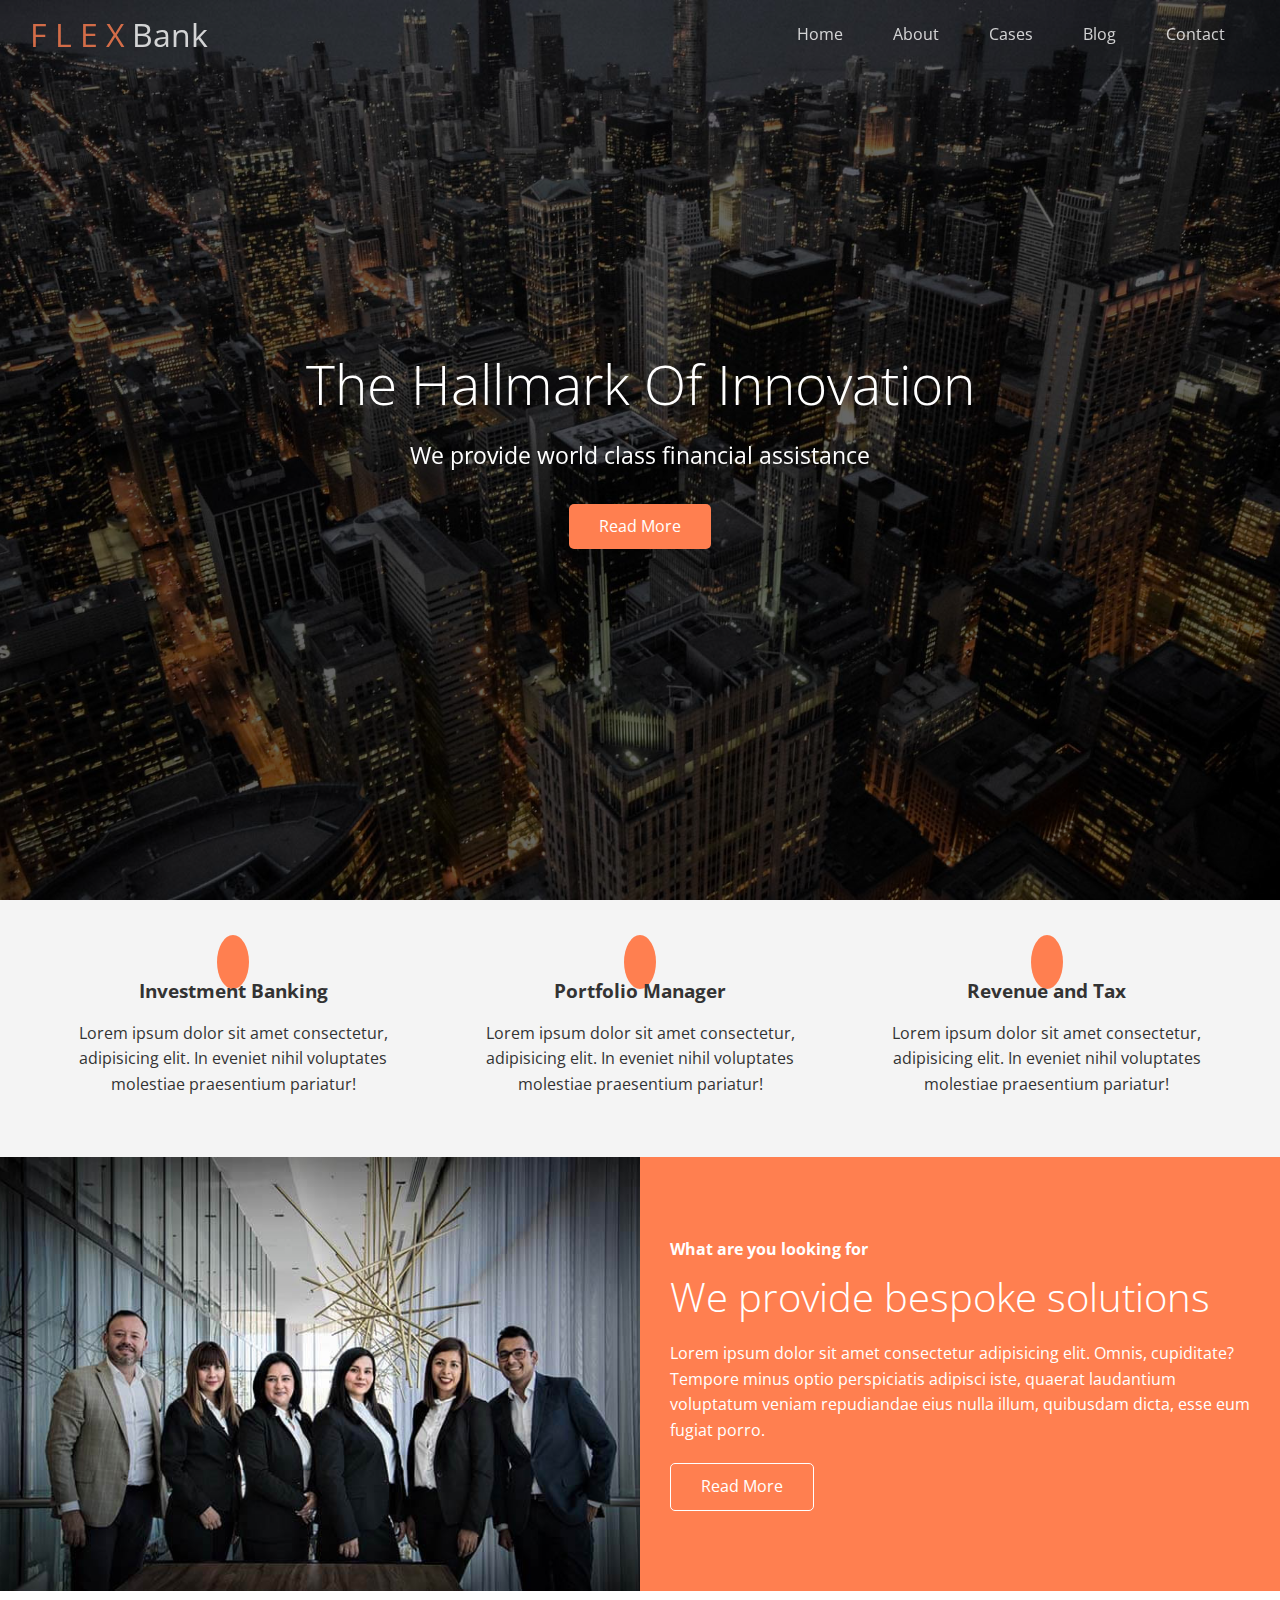
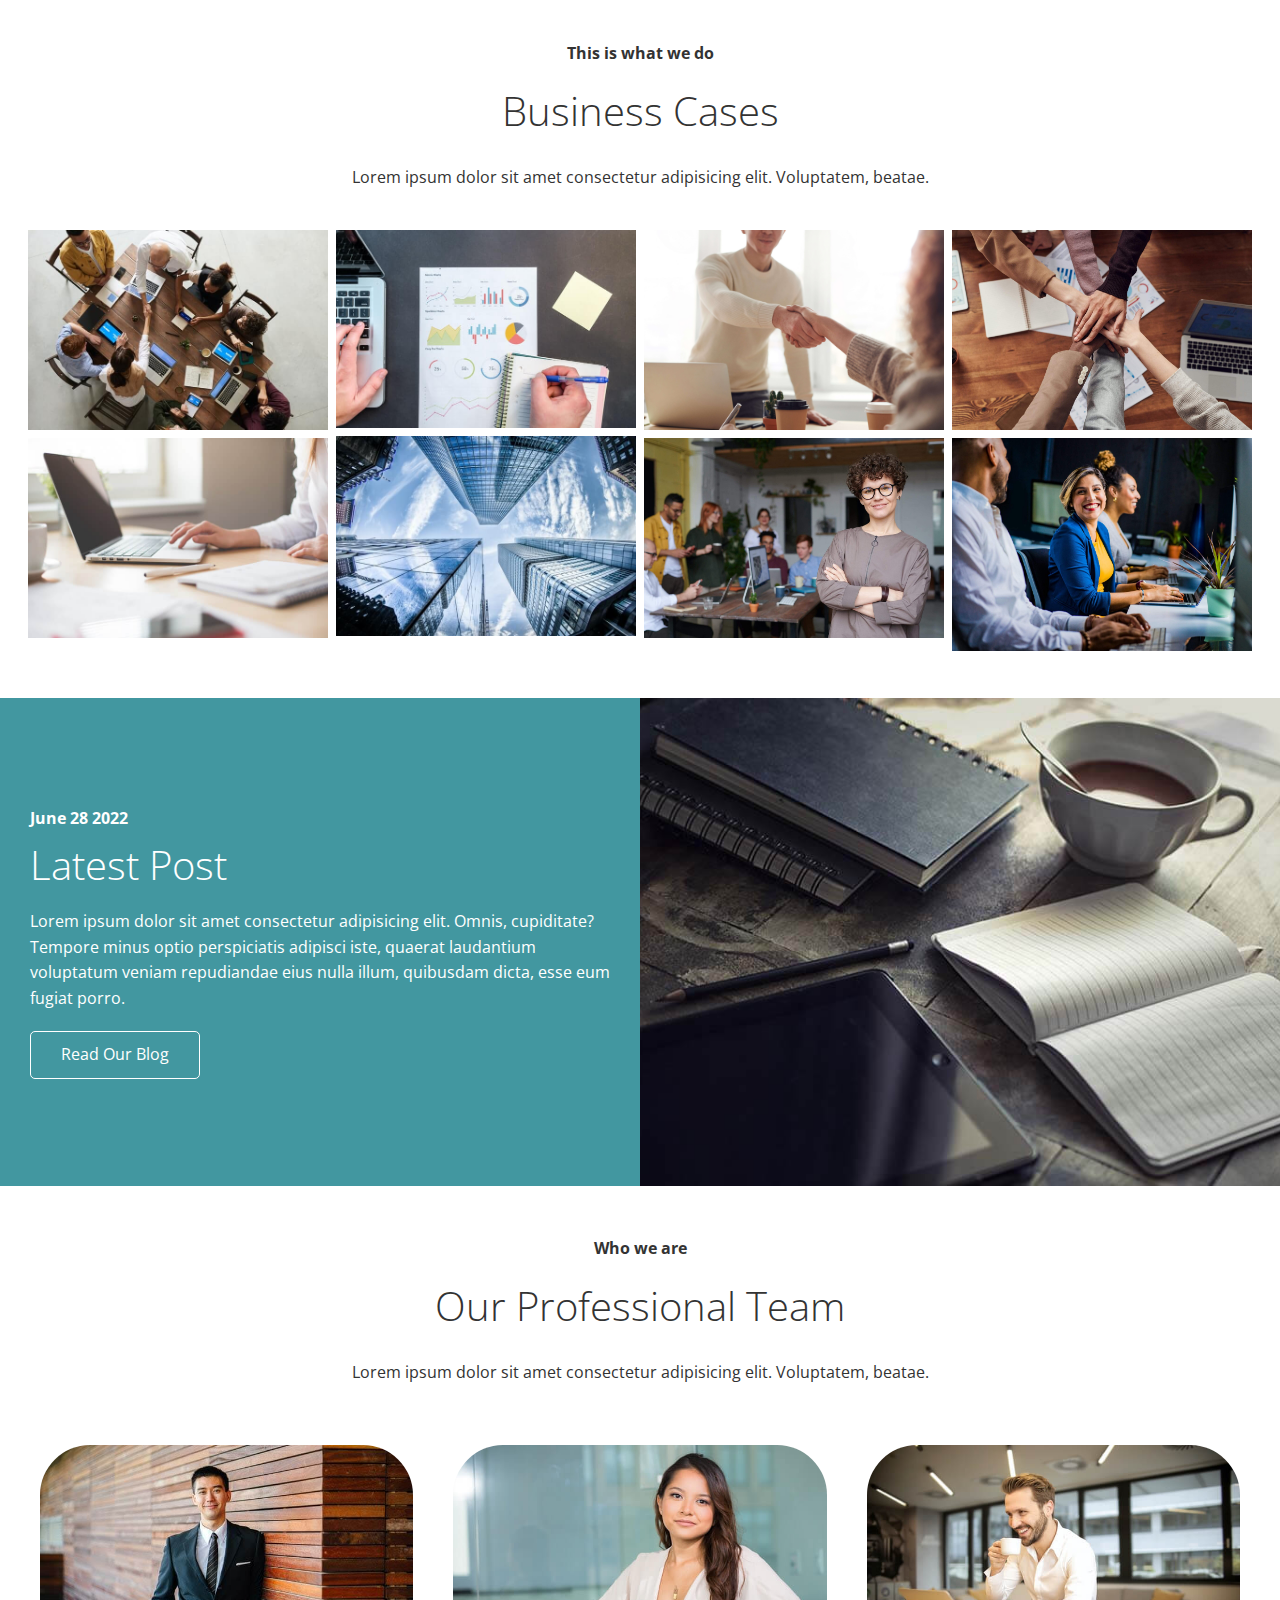
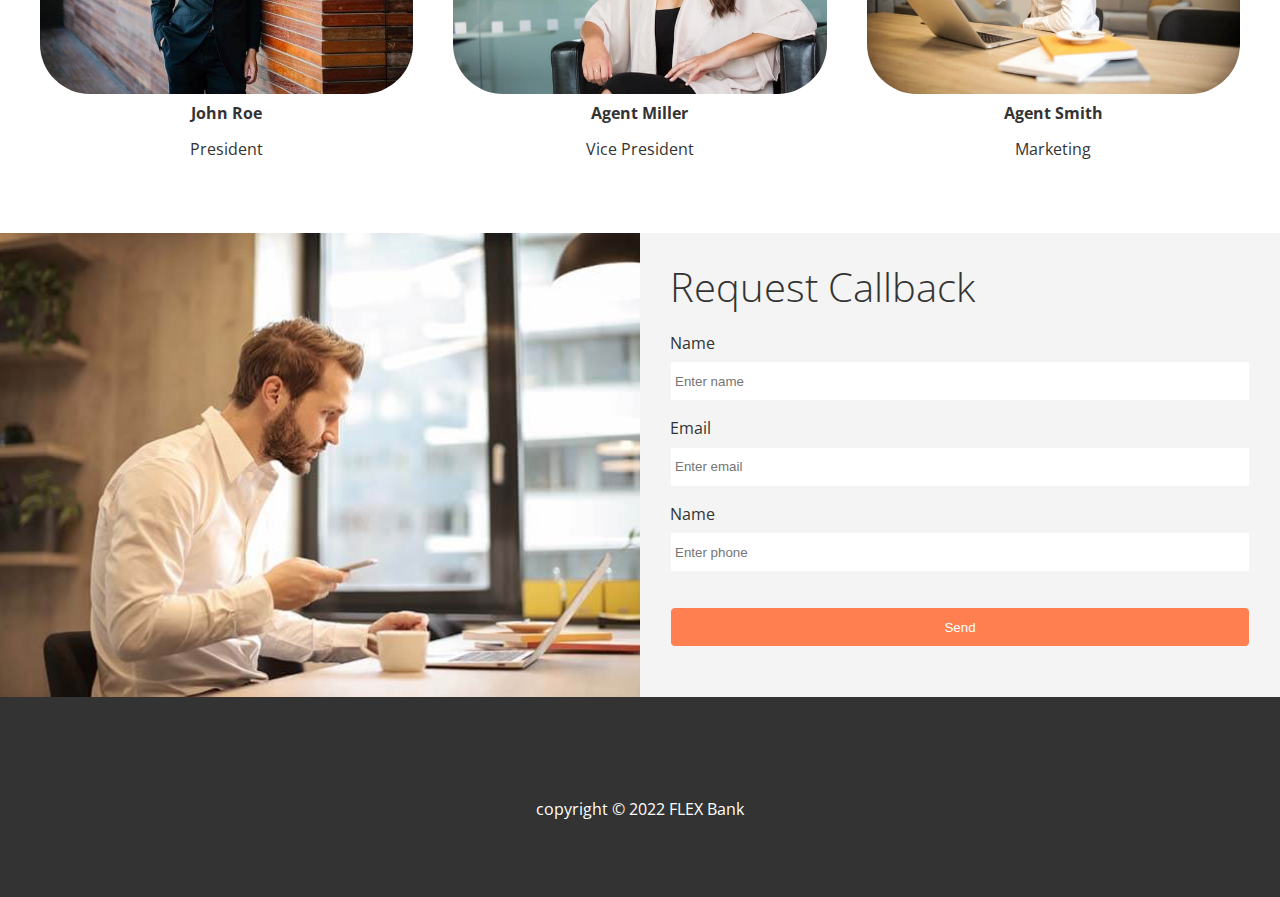
<file: index.html>
<!DOCTYPE html>
<html lang="en">

<head>
  <meta charset="UTF-8">
  <meta http-equiv="X-UA-Compatible" content="IE=edge">
  <meta name="viewport" content="width=device-width, initial-scale=1.0">
  <link rel="stylesheet" href="https://cdnjs.cloudflare.com/ajax/libs/font-awesome/6.1.1/css/all.min.css"
    integrity="sha512-KfkfwYDsLkIlwQp6LFnl8zNdLGxu9YAA1QvwINks4PhcElQSvqcyVLLD9aMhXd13uQjoXtEKNosOWaZqXgel0g=="
    crossorigin="anonymous" referrerpolicy="no-referrer" />
  <link rel="stylesheet" href="./css/lightbox.min.css">
  <link rel="stylesheet" href="./css/utilities.css">
  <link rel="stylesheet" href="./css/style.css">
  <link rel="shortcut icon" type="image/x-icon" href="./images/favicon.ico">
  <title>Welcome To FLEXBank</title>
</head>

<body id="home">
  <header class="hero">
    <div class="navbar top" id="navbar">
      <h1 class="logo">
        <span class="text-primary"><i class="fas fa-bank"></i> F L E X </span>Bank
      </h1>
      <nav>
        <ul>
          <li><a href="#home">Home</a></li>
          <li><a href="#about">About</a></li>
          <li><a href="#cases">Cases</a></li>
          <li><a href="#blog">Blog</a></li>
          <li><a href="#contact">Contact</a></li>
        </ul>
      </nav>
    </div>

    <div class="content">
      <h1>The Hallmark Of Innovation</h1>
      <p>We provide world class financial assistance</p>
      <a href="#about" class="btn"><i class="fas fa-chevron-right"></i>Read More</a>
    </div>
  </header>
  <main>
    <!-- About: Icons -->
    <section id="about" class="icons bg-light">
      <div class="flex-items">
        <div>
          <i class="fas fa-university fa-2x"></i>
          <div>
            <h3>Investment Banking</h3>
            <p>Lorem ipsum dolor sit amet consectetur, adipisicing elit. In eveniet nihil voluptates molestiae
              praesentium pariatur!</p>
          </div>
        </div>
        <div>
          <i class="fas fa-book-reader fa-2x"></i>
          <div>
            <h3>Portfolio Manager</h3>
            <p>Lorem ipsum dolor sit amet consectetur, adipisicing elit. In eveniet nihil voluptates molestiae
              praesentium pariatur!</p>
          </div>
        </div>
        <div>
          <i class="fas fa-pencil-alt fa-2x"></i>
          <div>
            <h3>Revenue and Tax</h3>
            <p>Lorem ipsum dolor sit amet consectetur, adipisicing elit. In eveniet nihil voluptates molestiae
              praesentium pariatur!</p>
          </div>
        </div>
      </div>
    </section>

    <!-- About : Solutions -->
    <section id="solutions" class="solutions flex-columns">
      <div class="row">
        <div class="column">
          <div class="column-1">
            <img src="images/home/people.jpg" alt="people">
          </div>
        </div>
        <div class="column">
          <div class="column-2 bg-primary">
            <h4>What are you looking for</h4>
            <h2>We provide bespoke solutions</h2>
            <p>Lorem ipsum dolor sit amet consectetur adipisicing elit. Omnis, cupiditate? Tempore minus optio
              perspiciatis adipisci iste, quaerat laudantium voluptatum veniam repudiandae eius nulla illum, quibusdam
              dicta, esse eum fugiat porro.</p>
            <a href="" class="btn btn-outline">
              <i class="fas fa-chevron"></i>
              Read More
            </a>
          </div>
        </div>
      </div>
    </section>

    <!-- Cases -->
    <section id="cases" class="cases flex-grid section-padding">
      <header class="section-header">
        <h4>This is what we do </h4>
        <h2>Business Cases</h2>
        <p>Lorem ipsum dolor sit amet consectetur adipisicing elit. Voluptatem, beatae.</p>
      </header>
      <div class="row">
        <div class="column">
          <a href="images/cases/cases1.jpg" data-lightbox="cases"
            data-title="Lorem ipsum dolor sit amet consectetur adipisicing elit. Voluptatem, beatae">
            <img src="images/cases/cases1.jpg" alt="">
          </a>

          <a href="images/cases/cases2.jpg" data-lightbox="cases"
            data-title="Lorem ipsum dolor sit amet consectetur adipisicing elit. Voluptatem, beatae">
            <img src="images/cases/cases2.jpg" alt="">
          </a>
        </div>
        <div class="column">
          <a href="images/cases/cases3.jpg" data-lightbox="cases"
            data-title="Lorem ipsum dolor sit amet consectetur adipisicing elit. Voluptatem, beatae">
            <img src="images/cases/cases3.jpg" alt="">
          </a>

          <a href="images/cases/cases4.jpg" data-lightbox="cases"
            data-title="Lorem ipsum dolor sit amet consectetur adipisicing elit. Voluptatem, beatae">
            <img src="images/cases/cases4.jpg" alt="">
          </a>
        </div>
        <div class="column">

          <a href="images/cases/cases5.jpg" data-lightbox="cases"
            data-title="Lorem ipsum dolor sit amet consectetur adipisicing elit. Voluptatem, beatae">
            <img src="images/cases/cases5.jpg" alt="">
          </a>

          <a href="images/cases/cases6.jpg" data-lightbox="cases"
            data-title="Lorem ipsum dolor sit amet consectetur adipisicing elit. Voluptatem, beatae">
            <img src="images/cases/cases6.jpg" alt="">
          </a>
        </div>
        <div class="column">
          <a href="images/cases/cases7.jpg" data-lightbox="cases"
            data-title="Lorem ipsum dolor sit amet consectetur adipisicing elit. Voluptatem, beatae">
            <img src="images/cases/cases7.jpg" alt="">
          </a>

          <a href="images/cases/cases8.jpg" data-lightbox="cases"
            data-title="Lorem ipsum dolor sit amet consectetur adipisicing elit. Voluptatem, beatae">
            <img src="images/cases/cases8.jpg" alt="">
          </a>
        </div>
      </div>
    </section>

    <!-- Blog -->
    <section id="blog" class="blog flex-columns flex-reverse">
      <div class="row">
        <div class="column">
          <div class="column-1">
            <img src="images/home/blog.jpg" alt="people">
          </div>
        </div>
        <div class="column">
          <div class="column-2 bg-secondary">
            <h4>June 28 2022</h4>
            <h2>Latest Post</h2>
            <p>Lorem ipsum dolor sit amet consectetur adipisicing elit. Omnis, cupiditate? Tempore minus optio
              perspiciatis adipisci iste, quaerat laudantium voluptatum veniam repudiandae eius nulla illum, quibusdam
              dicta, esse eum fugiat porro.</p>
            <a href="blog.html" class="btn btn-outline">
              <i class="fas fa-chevron"></i>
              Read Our Blog
            </a>
          </div>
        </div>
      </div>
    </section>

    <!-- Teams -->
    <section id="team" class="team section-padding">
      <header class="section-header">
        <h4>Who we are </h4>
        <h2>Our Professional Team</h2>
        <p>Lorem ipsum dolor sit amet consectetur adipisicing elit. Voluptatem, beatae.</p>
      </header>
      <div class="flex-items">
        <div>
          <img src="images/team/person1.jpg" alt="">
          <h4>John Roe</h4>
          <p>President</p>
        </div>
        <div>
          <img src="images/team/person2.jpg" alt="">
          <h4>Agent Miller</h4>
          <p>Vice President</p>
        </div>
        <div>
          <img src="images/team/person3.jpg" alt="">
          <h4>Agent Smith</h4>
          <p>Marketing</p>
        </div>
      </div>
      </div>
    </section>

    <!-- Contact -->
    <section id="contact" class="contact flex-columns">
      <div class="row">
        <div class="column">
          <div class="column-1">
            <img src="images/home/contact.jpg" alt="people">
          </div>
        </div>
        <div class="column">
          <div class="column-2 bg-light">
            <h2>Request Callback</h2>
            <form action="" class="callback-form">
              <div class="form-group">
                <label for="name">Name</label>
                <input type="text" name="name" id="name" placeholder="Enter name">
              </div>
              <div class="form-group">
                <label for="email">Email</label>
                <input type="email" name="email" id="email" placeholder="Enter email">
              </div>
              <div class="form-group">
                <label for="phone">Name</label>
                <input type="text" name="phone" id="phone" placeholder="Enter phone">
              </div>
              <input type="submit" value="Send" id="submit" class="btn">
            </form>
          </div>
        </div>
      </div>
    </section>
  </main>

  <footer class="footer bg-dark">
    <div class="social">
      <a href="#"><i class="fab fa-facebook fa-2x"></i></a>
      <a href="#"><i class="fab fa-twitter fa-2x"></i></a>
      <a href="#"><i class="fab fa-youtube fa-2x"></i></a>
      <a href="#"><i class="fab fa-linkedin fa-2x"></i></a>
    </div>
    <p>copyright &copy; 2022 FLEX Bank</p>
  </footer>

  <script src="https://code.jquery.com/jquery-3.6.0.min.js"
    integrity="sha256-/xUj+3OJU5yExlq6GSYGSHk7tPXikynS7ogEvDej/m4=" crossorigin="anonymous">
    </script>

  <script src="js/lightbox.min.js"></script>


  <script>
    const navbar = document.getElementById('navbar');
    let scrolled = false;

    window.onscroll = function () {
      if (window.pageYOffset > 100) {
        navbar.classList.remove('top');
        if (!scrolled) {
          navbar.style.transform = 'translateY(-70px)';
        }
        setTimeout(function () {
          navbar.style.transform = 'translateY(0)';
          scrolled = true;
        }, 200);
      } else {
        navbar.classList.add('top');
        scrolled = false;
      }
    };

    // Smooth Scrolling
    $('#navbar a, .btn').on('click', function (e) {
      if (this.hash !== '') {
        e.preventDefault();

        const hash = this.hash;

        $('html, body').animate(
          {
            scrollTop: $(hash).offset().top - 100,
          },
          800
        );
      }
    });
  </script>
</body>

</html>
</file>
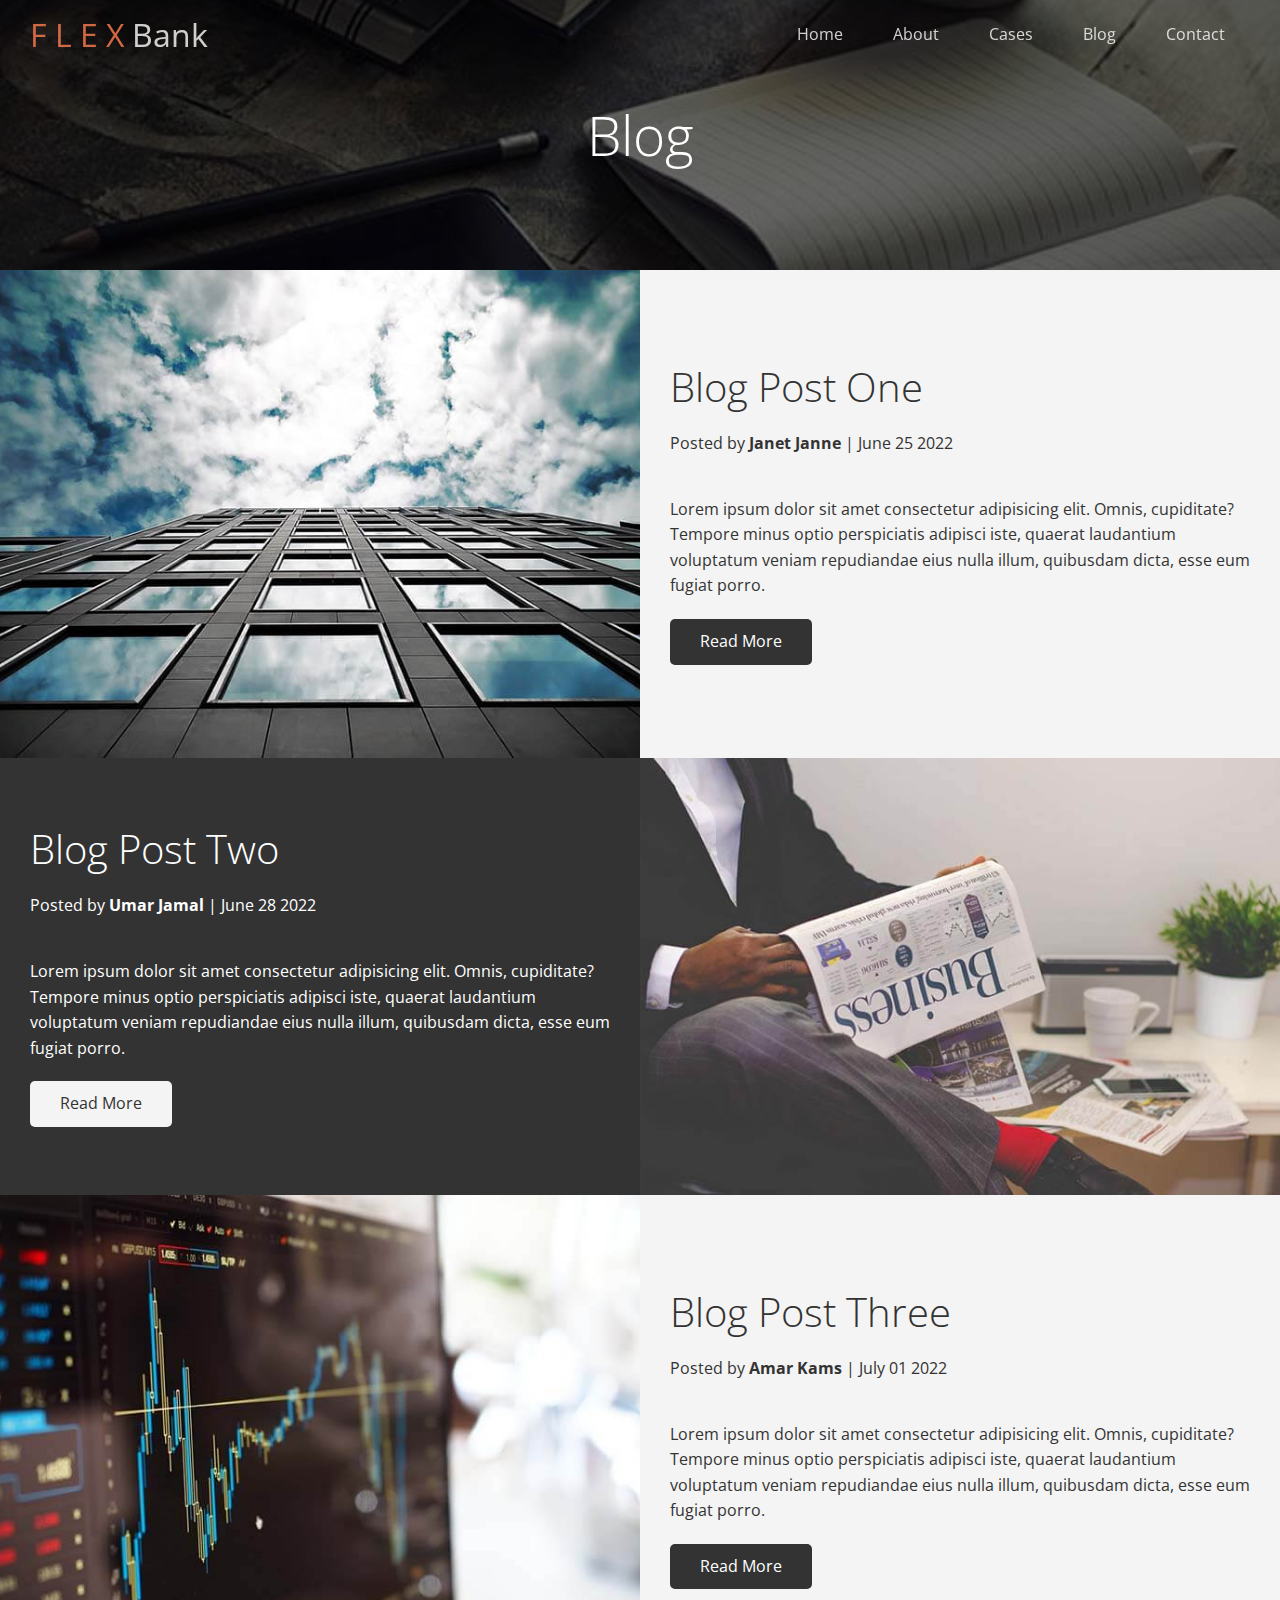
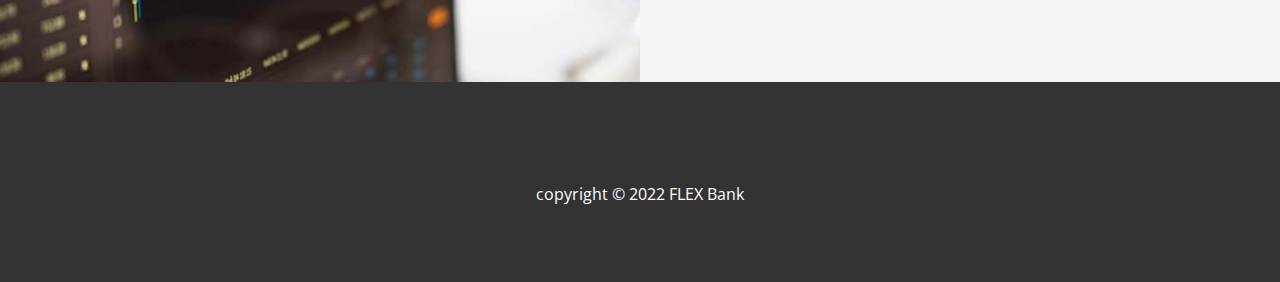
<file: blog.html>
<!DOCTYPE html>
<html lang="en">

<head>
  <meta charset="UTF-8">
  <meta http-equiv="X-UA-Compatible" content="IE=edge">
  <meta name="viewport" content="width=device-width, initial-scale=1.0">
  <link rel="stylesheet" href="https://cdnjs.cloudflare.com/ajax/libs/font-awesome/6.1.1/css/all.min.css"
    integrity="sha512-KfkfwYDsLkIlwQp6LFnl8zNdLGxu9YAA1QvwINks4PhcElQSvqcyVLLD9aMhXd13uQjoXtEKNosOWaZqXgel0g=="
    crossorigin="anonymous" referrerpolicy="no-referrer" />
  <link rel="stylesheet" href="./css/utilities.css">
  <link rel="stylesheet" href="./css/style.css">
  <title>Read Our Blog</title>
</head>

<body id="home">
  <header class="hero blog">
    <div class="navbar top" id="navbar">
      <h1 class="logo">
        <span class="text-primary"><i class="fas fa-bank"></i> F L E X </span>Bank
      </h1>
      <nav>
        <ul>
          <li><a href="index.html">Home</a></li>
          <li><a href="index.html#about">About</a></li>
          <li><a href="index.html#cases">Cases</a></li>
          <li><a href="index.html#blog">Blog</a></li>
          <li><a href="index.html#contact">Contact</a></li>
        </ul>
      </nav>
    </div>

    <div class="content">
      <h1>Blog</h1>
    </div>
  </header>
  <main>
    <article class="flex-columns">
      <div class="row">
        <div class="column">
          <div class="column-1">
            <img src="images/blog/blog1.jpg" alt="people">
          </div>
        </div>
        <div class="column">
          <div class="column-2 bg-light">
            <h2>Blog Post One</h2>
            <p class="meta">
              <i class="fas fa-user"></i>Posted by <strong>Janet Janne</strong> | June 25 2022
            </p>
            <p>Lorem ipsum dolor sit amet consectetur adipisicing elit. Omnis, cupiditate? Tempore minus optio
              perspiciatis adipisci iste, quaerat laudantium voluptatum veniam repudiandae eius nulla illum, quibusdam
              dicta, esse eum fugiat porro.</p>
            <a href="post.html" class="btn btn-dark">
              <i class="fas fa-chevron"></i>
              Read More
            </a>
          </div>
        </div>
      </div>
    </article>
    <article class="flex-columns flex-reverse">
      <div class="row">
        <div class="column">
          <div class="column-1">
            <img src="images/blog/blog2.jpg" alt="people">
          </div>
        </div>
        <div class="column">
          <div class="column-2 bg-dark">
            <h2>Blog Post Two</h2>
            <p class="meta">
              <i class="fas fa-user"></i>Posted by <strong>Umar Jamal</strong> | June 28 2022
            </p>
            <p>Lorem ipsum dolor sit amet consectetur adipisicing elit. Omnis, cupiditate? Tempore minus optio
              perspiciatis adipisci iste, quaerat laudantium voluptatum veniam repudiandae eius nulla illum, quibusdam
              dicta, esse eum fugiat porro.</p>
            <a href="post.html" class="btn btn-light">
              <i class="fas fa-chevron"></i>
              Read More
            </a>
          </div>
        </div>
      </div>
    </article>

    <article class="flex-columns">
      <div class="row">
        <div class="column">
          <div class="column-1">
            <img src="images/blog/blog3.jpg" alt="people">
          </div>
        </div>
        <div class="column">
          <div class="column-2 bg-light">
            <h2>Blog Post Three</h2>
            <p class="meta">
              <i class="fas fa-user"></i>Posted by <strong>Amar Kams</strong> | July 01 2022
            </p>
            <p>Lorem ipsum dolor sit amet consectetur adipisicing elit. Omnis, cupiditate? Tempore minus optio
              perspiciatis adipisci iste, quaerat laudantium voluptatum veniam repudiandae eius nulla illum, quibusdam
              dicta, esse eum fugiat porro.</p>
            <a href="post.html" class="btn btn-dark">
              <i class="fas fa-chevron"></i>
              Read More
            </a>
          </div>
        </div>
      </div>
    </article>
  </main>

  <footer class="footer bg-dark">
    <div class="social">
      <a href="#"><i class="fab fa-facebook fa-2x"></i></a>
      <a href="#"><i class="fab fa-twitter fa-2x"></i></a>
      <a href="#"><i class="fab fa-youtube fa-2x"></i></a>
      <a href="#"><i class="fab fa-linkedin fa-2x"></i></a>
    </div>
    <p>copyright &copy; 2022 FLEX Bank</p>
  </footer>

  <script>
    const navbar = document.getElementById('navbar');
    let scrolled = false;

    window.onscroll = function () {
      if (window.pageYOffset > 100) {
        navbar.classList.remove('top');
        if (!scrolled) {
          navbar.style.transform = 'translateY(-70px)';
        }
        setTimeout(function () {
          navbar.style.transform = 'translateY(0)';
          scrolled = true;
        }, 200);
      } else {
        navbar.classList.add('top');
        scrolled = false;
      }
    };
  </script>
</body>

</html>
</file>
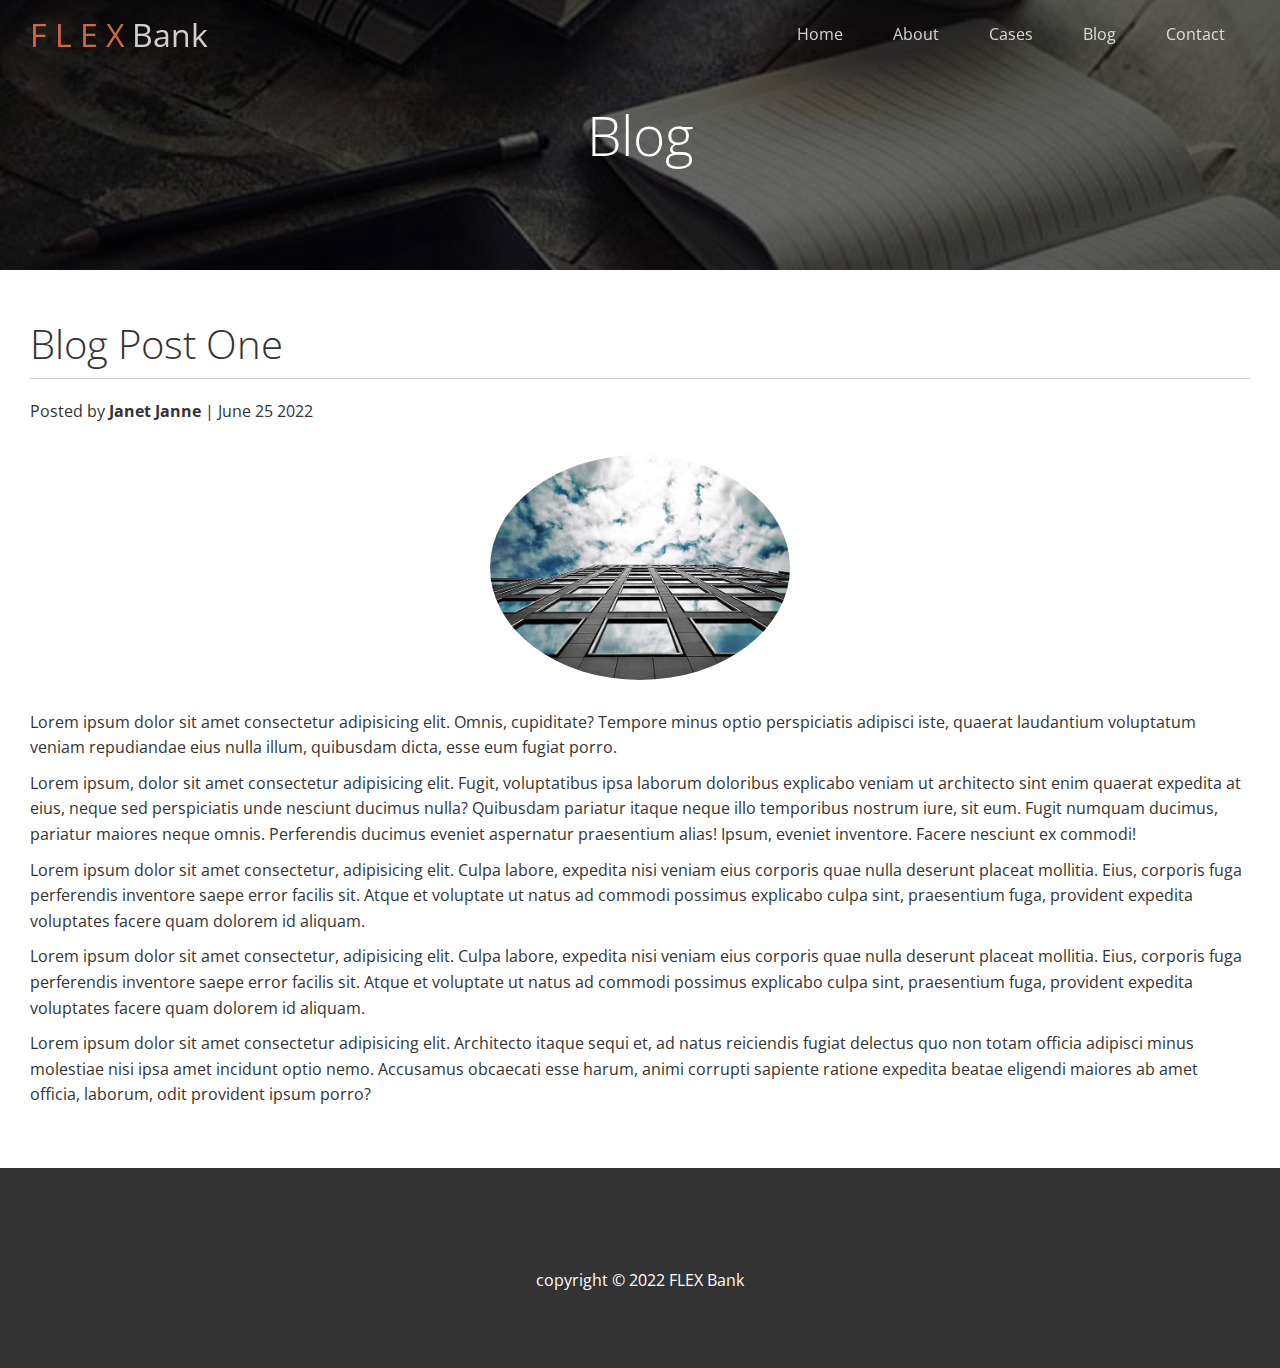
<file: post.html>
<!DOCTYPE html>
<html lang="en">

<head>
  <meta charset="UTF-8">
  <meta http-equiv="X-UA-Compatible" content="IE=edge">
  <meta name="viewport" content="width=device-width, initial-scale=1.0">
  <link rel="stylesheet" href="https://cdnjs.cloudflare.com/ajax/libs/font-awesome/6.1.1/css/all.min.css"
    integrity="sha512-KfkfwYDsLkIlwQp6LFnl8zNdLGxu9YAA1QvwINks4PhcElQSvqcyVLLD9aMhXd13uQjoXtEKNosOWaZqXgel0g=="
    crossorigin="anonymous" referrerpolicy="no-referrer" />
  <link rel="stylesheet" href="./css/utilities.css">
  <link rel="stylesheet" href="./css/style.css">
  <title>Post 1</title>
</head>

<body id="home">
  <header class="hero blog">
    <div class="navbar top" id="navbar">
      <h1 class="logo">
        <span class="text-primary"><i class="fas fa-bank"></i> F L E X </span>Bank
      </h1>
      <nav>
        <ul>
          <li><a href="index.html">Home</a></li>
          <li><a href="index.html#about">About</a></li>
          <li><a href="index.html#cases">Cases</a></li>
          <li><a href="index.html#blog">Blog</a></li>
          <li><a href="index.html#contact">Contact</a></li>
        </ul>
      </nav>
    </div>

    <div class="content">
      <h1>Blog</h1>
    </div>
  </header>
  <main>
    <section class="post">
      <h2>Blog Post One</h2>
      <p class="meta">
        <i class="fas fa-user"></i>Posted by <strong>Janet Janne</strong> | June 25 2022
      </p>
      <img src="images/blog/blog1.jpg" alt="">
      <p>Lorem ipsum dolor sit amet consectetur adipisicing elit. Omnis, cupiditate? Tempore minus optio perspiciatis
        adipisci iste, quaerat laudantium voluptatum veniam repudiandae eius nulla illum, quibusdam dicta, esse eum
        fugiat porro.</p>
      <p>Lorem ipsum, dolor sit amet consectetur adipisicing elit. Fugit, voluptatibus ipsa laborum doloribus explicabo
        veniam ut architecto sint enim quaerat expedita at eius, neque sed perspiciatis unde nesciunt ducimus nulla?
        Quibusdam pariatur itaque neque illo temporibus nostrum iure, sit eum. Fugit numquam ducimus, pariatur maiores
        neque omnis. Perferendis ducimus eveniet aspernatur praesentium alias! Ipsum, eveniet inventore. Facere nesciunt
        ex commodi!</p>
      <p>Lorem ipsum dolor sit amet consectetur, adipisicing elit. Culpa labore, expedita nisi veniam eius corporis quae
        nulla deserunt placeat mollitia. Eius, corporis fuga perferendis inventore saepe error facilis sit. Atque et
        voluptate ut natus ad commodi possimus explicabo culpa sint, praesentium fuga, provident expedita voluptates
        facere quam dolorem id aliquam.</p>
      <p>Lorem ipsum dolor sit amet consectetur, adipisicing elit. Culpa labore, expedita nisi veniam eius corporis quae
        nulla deserunt placeat mollitia. Eius, corporis fuga perferendis inventore saepe error facilis sit. Atque et
        voluptate ut natus ad commodi possimus explicabo culpa sint, praesentium fuga, provident expedita voluptates
        facere quam dolorem id aliquam.</p>
      <p>Lorem ipsum dolor sit amet consectetur adipisicing elit. Architecto itaque sequi et, ad natus reiciendis fugiat
        delectus quo non totam officia adipisci minus molestiae nisi ipsa amet incidunt optio nemo. Accusamus obcaecati
        esse harum, animi corrupti sapiente ratione expedita beatae eligendi maiores ab amet officia, laborum, odit
        provident ipsum porro?</p>

    </section>
  </main>

  <footer class="footer bg-dark">
    <div class="social">
      <a href="#"><i class="fab fa-facebook fa-2x"></i></a>
      <a href="#"><i class="fab fa-twitter fa-2x"></i></a>
      <a href="#"><i class="fab fa-youtube fa-2x"></i></a>
      <a href="#"><i class="fab fa-linkedin fa-2x"></i></a>
    </div>
    <p>copyright &copy; 2022 FLEX Bank</p>
  </footer>

  <script>
    const navbar = document.getElementById('navbar');
    let scrolled = false;

    window.onscroll = function () {
      if (window.pageYOffset > 100) {
        navbar.classList.remove('top');
        if (!scrolled) {
          navbar.style.transform = 'translateY(-70px)';
        }
        setTimeout(function () {
          navbar.style.transform = 'translateY(0)';
          scrolled = true;
        }, 200);
      } else {
        navbar.classList.add('top');
        scrolled = false;
      }
    };
  </script>
</body>

</html>
</file>
<file: css/utilities.css>
/* Text colors */
.text-primary {
  color: coral;
}

.text-seconday {
  color: #4297A0;
}

/* Button */
.btn {
  cursor: pointer;
  display: inline-block;
  padding: 10px 30px;
  color: #fff;
  background-color: coral;
  border: none;
  border-radius: 5px;
}

.btn:hover {
  opacity: 0.9;
}

.btn-primary , .bg-primary{
  background: coral;
  color: #fff;
}

.btn-secondary , .bg-secondary {
  background: #4297A0;
  color: #fff;
}
.btn-dark, .bg-dark {
  background: #333;
  color: #fff;
}

.btn-light, .bg-light {
  background: #f4f4f4;
  color: #333;
}
.btn-outline {
  background: transparent;
  border: 1px solid #fff;
}

/* Flex items */
.flex-items {
  display: flex;
  text-align: center;
  justify-content: center;
  align-items: center;
  height: 100%;
}

.flex-items > div {
  padding: 20px;
}

/* Flex columns */
.flex-columns.flex-reverse .row{
  flex-direction: row-reverse;
}

.flex-columns .row {
  display: flex;
  flex-direction: row;
  flex-wrap : wrap;
  width: 100%;
}

.flex-columns .column {
  display: flex;
  flex-direction: column;
  flex-basis: 100%;
  flex: 1;
}

.flex-columns .column .column-1,
.flex-columns .column .column-2 {
  height: 100%;
}

.flex-columns img {
  width: 100%;
  height: 100%;
  object-fit: cover;
}

.flex-columns .column-2 {
  display: flex;
  flex-direction: column;
  align-items: flex-start;
  justify-content: center;
  padding: 30px;

}

.flex-columns h2 {
  font-size: 40px;
  font-weight: 100;
}
.flex-columns h4 {
  margin-bottom: 10px;
}

.flex-columns p{
  margin: 20px 0;
}

/* Section header */
.section-header {
  padding: 30px;
  display: flex;
  flex-direction: column;
  align-items: center;
  justify-content: center;
  text-align: center;
}

.section-header h2{
  font-size: 40px;
  margin: 20px 0;
}

.section-padding {
  padding: 20px 20px 40px;
}

/* Flex grid */
.flex-grid .row {
  display: flex;
  flex-wrap: wrap;
  padding: 0 4px;
}

.flex-grid .column {
  flex: 25%;
  max-width: 25%;
  padding: 0 4px;
}
</file>
<file: css/style.css>
@import url('https://fonts.googleapis.com/css2?family=Catamaran&family=Open+Sans:wght@300;400&family=Poppins:wght@400;600&display=swap');

*{
  box-sizing: border-box;
  padding: 0;
  margin: 0;
}

body {
  font-family: 'Open sans', sans-serif;
  background: #fff;
  color: #333;
  line-height: 1.6;

}

ul {
  list-style: none;
}

a {
  color: #333;
  text-decoration: none;
}

h1,h2 {
  font-weight: 300;
  line-height: 1.2;
}

p {
  margin: 10px 0px;
}

img {
  width: 100%;
}

/* Nav Bar */
.navbar {
  display: flex;
  align-items: center;
  justify-content: space-between;
  direction: row;
  background-color: #333;
  color: #fff;
  opacity: 0.8;
  width: 100%;
  height: 70px;
  position: fixed;
  top: 0px;
  padding: 0 30px;
  transition: 0.5s;
}

.navbar.top {
  background: transparent;
}

.navbar a {
  color: #fff;
  padding: 10px 20px;
  margin: 0 5px;
}

.navbar a:hover {
  border-bottom: coral 2px solid;
}

.navbar ul {
  display: flex;
}

.navbar .logo {
  font-weight: 400;
}

/* Header */
.hero {
  background: url('../images/home/showcase.jpg') no-repeat center center/cover;
  height: 100vh;
  position: relative;
  color: #fff;
}

.hero .content{
  display: flex;
  flex-direction: column;
  justify-content: center;
  align-items: center;
  text-align: center;
  height: 100%;
  padding: 0 20px;
}

.hero .content h1 {
  font-size: 55px;
}

.hero .content p {
  font-size: 23px;
  max-width: 600px;
  margin: 20px 0 30px;
}
.hero::before {
  content: '';
  position: absolute;
  top: 0;
  left: 0;
  width: 100%;
  height: 100%;
  background: rgba(0,0,0,0.6);
}

.hero *{
  z-index: 10;
}

.hero.blog {
  background: url('../images/home/blog.jpg') no-repeat center center/cover;
  height: 30vh;
}

/* Icons */
.icons {
  padding: 30px;
}

.icons h3 {
  font-weight: bold;
  margin-bottom: 15px;
}

.icons i{
  background-color: coral;
  color: #fff;
  padding: 1rem;
  border-radius: 50%;
  margin-bottom: 15px;
}

.cases img:hover{
  opacity: 0.7;
}

.team img {
  border-radius: 50px;
}
.team img:hover{
  opacity: 0.7;
}

/* Call back Form */
.callback-form {
  width: 100%;
  padding: 20px 0;
}

.callback-form label {
  display: block;
  margin-bottom: 5px;
}

.callback-form .form-group{
  margin-bottom: 15px;
}

.callback-form input{
  width: 100%;
  padding: 4px;
  height: 40px;
  border: #f5f5f5 1px solid;
}

.callback-form input:focus{
  outline-color: coral;
}

.callback-form .btn{
  padding: 12px 0;
  margin-top: 20px;
}

/* Post */
.post {
  padding: 50px 30px;
}

.post h2 {
  font-size: 40px;
  margin-bottom: 20px;
  padding-bottom: 10px;
  border-bottom: #ccc solid 1px;
}

.post .meta {
  margin-bottom: 30px;
}

.post img{
  width: 300px;
  border-radius: 50%;
  display: block;
  margin: 0 auto 30px;
}

/* Footer */
.footer {
  display: flex;
  flex-direction: column;
  align-items: center;
  justify-content: center;
  text-align: center;
  height: 200px;
}

.footer a {
  color: #fff;
}

.footer a:hover {
  color: coral;
}

.footer .social> * {
  margin-right: 30px;
}

/* mobile */

@media (max-width: 768px){
.navbar {
  flex-direction: column;
  height: 120px;
  padding: 20px;
 }

 .navbar a {
  padding: 10px 10px;
  margin: 0 3px;
 }

 .flex-items {
  flex-direction: column;
 }

 .flex-columns .column, .flex-grid .column {
   flex: 100%;
   max-width: 100%;
 }

 .team img{
  width: 70%;
 }
}

/*  */
</file>
